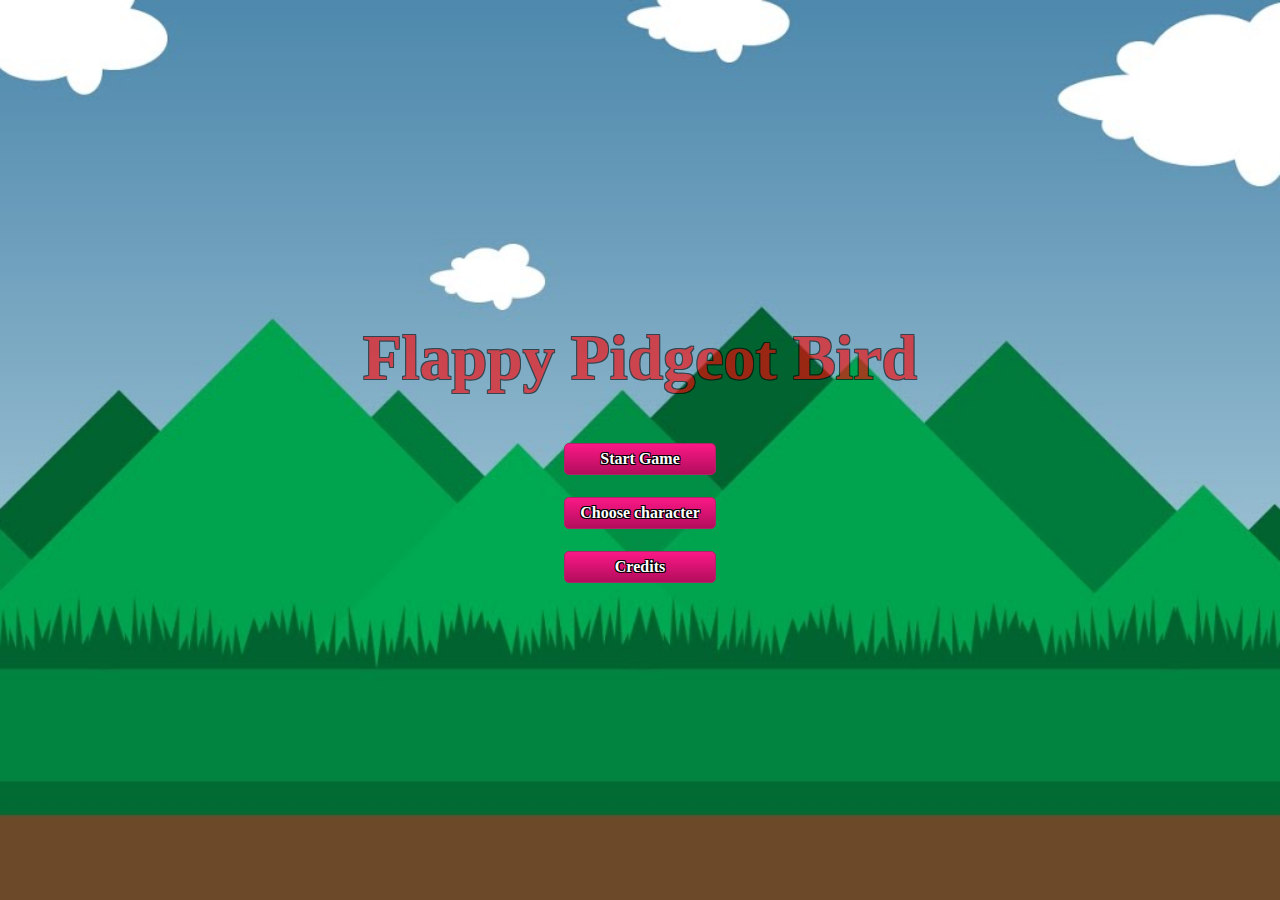
<file: index.html>
<!DOCTYPE html>

<head>
    <title>BFPW</title>
    <script>
        window.onload = function () {
            localStorage.setItem('personaggio', 'pidgeot');
            if (localStorage.getItem('maxScore') == null) localStorage.setItem('maxScore', 0);
            sleep(5000);
            window.location.href = './home.html';
        }

        const sleep = (milliseconds) => {
            return new Promise(resolve => setTimeout(resolve, milliseconds))
        }
    </script>
</head>
<body>
</body>
</file>
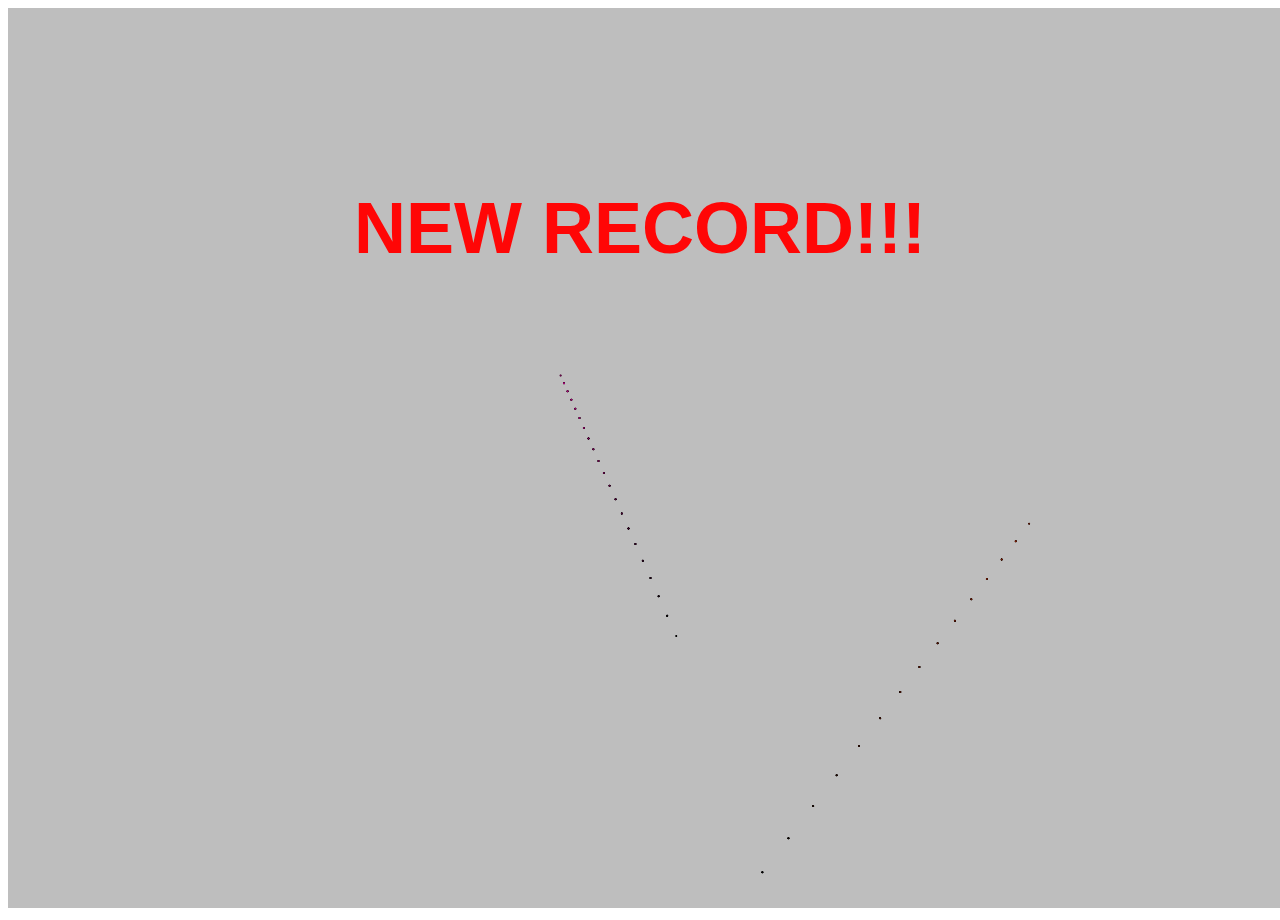
<file: fireworks-best-score.html>
<!DOCTYPE html>
<html>
  <head>
    <meta charset="utf-8">
    <title>NEW RECORD!</title>

    <style media="screen">
      h1 {
        position: absolute;
        top: 20%;
        left: 50%;
        transform: translate(-50%, -50%);
        color: rgb(255, 6, 6);
        font-family: sans-serif;
        font-size: 4.5em;
        font-weight: 900;
      }
    </style>
  </head>
  <body>
    <h1 id="record-fire">NEW RECORD!!!</h1>
    <canvas id="usa"></canvas>

    <script>

window.setTimeout(function(){

// Move to a new location or you can do something else
window.location.href = "game-over.html";

}, 4000);

    'use strict'

    const PI2 = Math.PI * 2
let random = (min, max) => Math.random() * (max - min + 1) + min | 0

class Merica {
  constructor() {
    this.resize()

    this.fireworks = []
    this.counter = 0

  }
  resize() {
    this.width = canvas.width = window.innerWidth
    let center = this.width / 2 | 0
    this.spawnA = center - center / 4 | 0
    this.spawnB = center + center / 4 | 0

    this.height = canvas.height = window.innerHeight
    this.spawnC = this.height * .1
    this.spawnD = this.height * .5

  }
  onClick(evt) {
    let x = evt.clientX || evt.touches && evt.touches[0].pageX
    let y = evt.clientY || evt.touches && evt.touches[0].pageY

    let count = random(3, 5)
    for (let i = 0; i < count; i++) this.fireworks.push(new Firework(
      random(this.spawnA, this.spawnB),
      this.height,
      x,
      y,
      random(300, 400),
      random(30, 100)))

    this.counter = -30

  }
  update() {
    ctx.globalCompositeOperation = 'hard-light'
    ctx.fillStyle = 'rgba(20,20,20,0.15)'
    ctx.fillRect(0, 0, this.width, this.height)

    ctx.globalCompositeOperation = 'lighter'
    for (let firework of this.fireworks) firework.update()

    if (++this.counter === 15) {
      this.fireworks.push(new Firework(
        random(this.spawnA, this.spawnB),
        this.height,
        random(0, this.width),
        random(this.spawnC, this.spawnD),
        random(300, 450),
        random(30, 110)))
      this.counter = 0
    }

    if (this.fireworks.length > 1000) this.fireworks = this.fireworks.filter((firework) => !firework.dead)

  }
}

class Firework {
  constructor(x, y, targetX, targetY, shade, offsprings) {
    this.dead = false
    this.offsprings = offsprings

    this.x = x
    this.y = y
    this.targetX = targetX
    this.targetY = targetY

    this.shade = shade
    this.history = []
  }
  update() {
    if (this.dead) return;

    let xDiff = this.targetX - this.x
    let yDiff = this.targetY - this.y
    if (Math.abs(xDiff) > 3 || Math.abs(yDiff) > 3) {
      this.x += xDiff / 20
      this.y += yDiff / 20

      this.history.push({
        x: this.x,
        y: this.y
      })

      if (this.history.length > 20) this.history.shift()

    } else {
      if (this.offsprings && !this.madeChilds) {

        let start = this.offsprings / 2;
        for (let i = 0; i < start; i++) {
          let targetX = this.x + this.offsprings * Math.cos(PI2 * i / start) | 0
          let targetY = this.y + this.offsprings * Math.sin(PI2 * i / start) | 0

          usa.fireworks.push(new Firework(this.x, this.y, targetX, targetY, this.shade, 0))

        }

      }
      this.madeChilds = true
      this.history.shift()
    }

    if (this.history.length === 0) this.dead = true
    else if (this.offsprings)
      for (let i = 0; this.history.length > i; i++) {
        let point = this.history[i]
        ctx.beginPath()
        ctx.fillStyle = 'hsl(' + this.shade + ',100%,' + i + '%)'
        ctx.arc(point.x, point.y, 1, 0, PI2, false)
        ctx.fill()
      }
    else {
      ctx.beginPath()
      ctx.fillStyle = 'hsl(' + this.shade + ',100%,50%)'
      ctx.arc(this.x, this.y, 1, 0, PI2, false)
      ctx.fill()
    }

  }
}

let canvas = document.getElementById('usa')
let ctx = canvas.getContext('2d')

let usa = new Merica
window.onresize = () => usa.resize()
document.onclick = (evt) => usa.onClick(evt)
document.ontouchstart = (evt) => usa.onClick(evt)

;
(function update() {
  requestAnimationFrame(update)
  usa.update()

}())

  </script>

  </body>
</html>
</file>
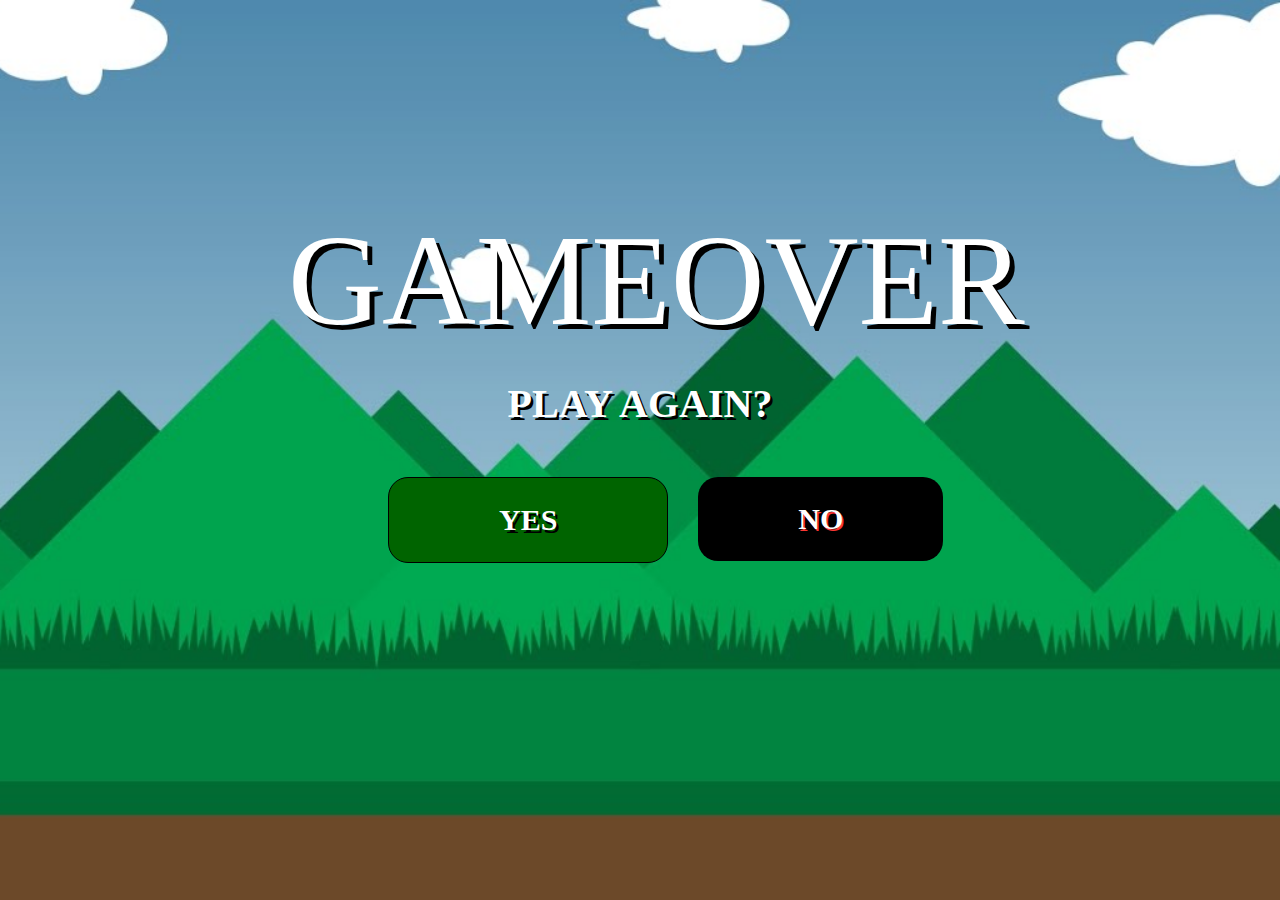
<file: game-over.html>
<html lang="pt-br">

<head>
	<meta charset="utf-8">
	<link rel="stylesheet" href="style.css" type="text/css" media="screen">

	<title> GAME-OVER </title>
</head>


<div id="main">

	<div style="width:55%;" content="width=device-width, initial-scale=1.0" id="tudo">
		<div style="width:55%;" content="width=device-width, initial-scale=1.0" class="gameover">
			<p style="text-align:inherit" style="width:100%;" content="width=device-width, initial-scale=1.0"> GAME </p>
			<p style="width:100%;" content="width=device-width, initial-scale=1.0"> OVER </p>
			<audio autoplay loop >
				<source src="Musica/gameover.mp3" type="audio/mp3">
			  </audio>
		</div>
		<div style="width:100%;" content="width=device-width, initial-scale=1.0" class="continue">
			<p> PLAY AGAIN? </p>
		</div>
		<div style="width:100%;"  content="width=device-width, initial-scale=1.0" class="opcoes">
			<div style="width:100%;" content="width=device-width, initial-scale=1.0" class="yes"> <a href="game.html"> YES </a> </div>
			<div style="width:100%;" content="width=device-width, initial-scale=1.0" class="no"> <a href="home.html"> NO </a> </div>
		</div>
	</div>
</div>
</body>

</html>
</file>
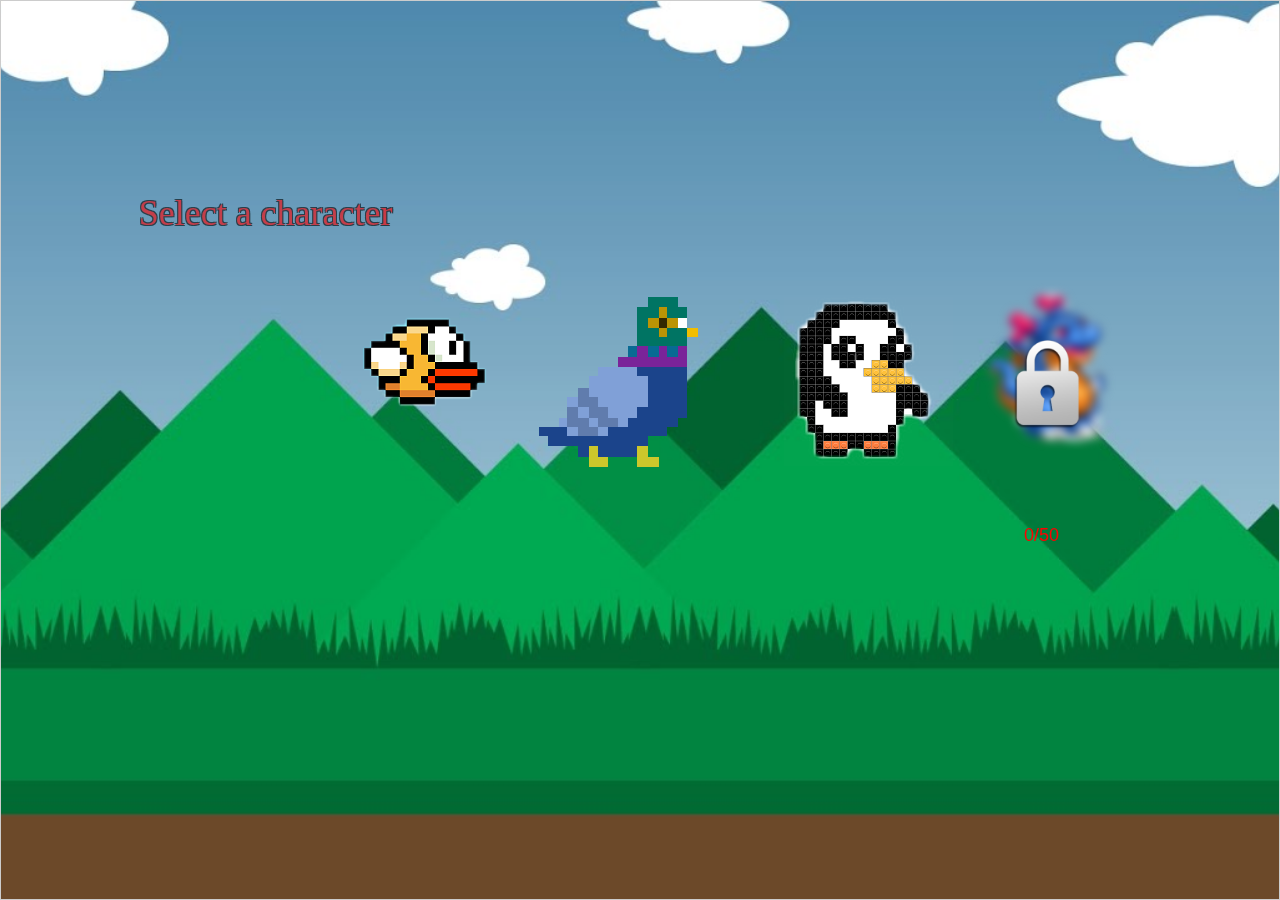
<file: select-character.html>
<!DOCTYPE html>
<html>

<head>
  <meta charset="UTF-8">
  <title>Select a character</title>
  <link rel="stylesheet" href="style.css" type="text/css" media="screen">
  <link rel="stylesheet" href="https://www.w3schools.com/w3css/4/w3.css">

  <script>

      window.onload = function(){
        console.log(localStorage.getItem('maxScore') + "/50");
        document.getElementById("pScore").innerHTML = (localStorage.getItem('maxScore') + "/50").toString();
        if(localStorage.getItem('maxScore') >= 50){
          document.getElementById("original-dragon-blurred").style.visibility = "hidden";
          document.getElementById("lock").style.visibility = "hidden";
          document.getElementById("original-dragon").style.visibility = "visible";
        }
      }

      function flappy(){
          localStorage.setItem('personaggio', "flappy");
          document.getElementById("original-character").style.backgroundColor = "grey";
          document.getElementById("original-pidgeot").style.backgroundColor = "transparent";
          document.getElementById("original-penguin").style.backgroundColor = "transparent";
          document.getElementById("original-dragon").style.backgroundColor = "transparent";
      }

      function pidgeot(){
          localStorage.setItem('personaggio', "pidgeot");
          document.getElementById("original-pidgeot").style.backgroundColor = "grey";
          document.getElementById("original-character").style.backgroundColor = "transparent";
          document.getElementById("original-penguin").style.backgroundColor = "transparent";
          document.getElementById("original-dragon").style.backgroundColor = "transparent";
      }

        function penguin(){
          localStorage.setItem('personaggio', "penguin");
          document.getElementById("original-penguin").style.backgroundColor = "grey";
          document.getElementById("original-pidgeot").style.backgroundColor = "transparent";
          document.getElementById("original-character").style.backgroundColor = "transparent";
          document.getElementById("original-dragon").style.backgroundColor = "transparent";
        }

        function dragonLocked(){
          alert('Unlock with 50 points');
        }

        function dragon(){
          if(localStorage.getItem('maxScore') >= 50){
            localStorage.setItem('personaggio', "dragon");
            document.getElementById("original-dragon").style.backgroundColor = "grey";
            document.getElementById("original-pidgeot").style.backgroundColor = "transparent";
            document.getElementById("original-character").style.backgroundColor = "transparent";
            document.getElementById("original-penguin").style.backgroundColor = "transparent";
          }
          console.log(localStorage.getItem('personaggio'));
        }

      function goback(){
        window.location.href = "home.html";
      }
  </script>
</head>

<body>

  <div id="background-select" class="w3-row w3-border">
        <div id="original-flappy-div" class="w3-third w3-container">
            <h1 id="title-character">Select a character</h1>
            <img   onclick="flappy()" ondblclick="goback()" id="original-character" src="graphics/flappy-original.png">
        </div>
        <div id="original-pidgeot-div" class="w3-third w3-container">
                <img onclick="pidgeot()" ondblclick="goback()" id="original-pidgeot" src="graphics/pigeon.png">
        </div>
        <div id="original-penguin-div" class="w3-third w3-container">
            <img onclick="penguin()" ondblclick="goback()" id="original-penguin" src="graphics/pinguino.png">
        </div>

        <div id="original-dragon-div" class="w3-third w3-container">
          <img onclick="dragonLocked()" id="original-dragon-blurred" src="graphics/drago.png">
          <img onclick="dragonLocked()" id="lock" src="graphics/lucchetto.png">
          <img onclick="dragon()" ondblclick="goback()" id="original-dragon" src="graphics/drago.png">
          <p id="pScore" style="color:red"> </p>
      </div>

  </div>
</body>

</html>
</file>
<file: style.css>
ul{
  list-style-type: none;
}

.button-play:hover, 
.button-credits:hover {
  background-color: #B30D5D;
  background-image: -webkit-linear-gradient(bottom, #B30D5D 0%, #FB1886 100%);
  background-image:         linear-gradient(to bottom, #B30D5D 0%, #FB1886 100%);
  cursor: pointer;
} 

#defaultCanvas0{
  display: block;
}

#main{
  background-color:rgb(55, 170, 59);
  background-image:url("graphics/menuBack.jpg");
  background-position:50% 50%;
  background-size:contain;
  background-size: cover;
  position: fixed;
  top: 0;
  left: 0;
  bottom: 0;
  right: 0;
  overflow: auto;
}

#credits{
  visibility: hidden;
}
 

#background-select{
  background-image:url("graphics/menuBack.jpg");
  background-position:50% 50%;
  background-size:contain;
  background-size: cover;
  position: fixed;
  top: 0;
  left: 0;
  bottom: 0;
  right: 0;
  overflow: auto;
}

#fpb{
  font-family: 'Segoe UI';
  color: red;
  text-shadow: -1px -1px 0 #000, 1px -1px 0 #000, -1px 1px 0 #000, 1px 1px 0 #000;
  position: fixed;
  font-size: 400%;
  top: 35%;
  left: 50%;
  transform: translate(-50%, -50%);

  -webkit-mask-image: linear-gradient(-75deg, rgba(0,0,0,.6) 30%, #000 50%, rgba(0,0,0,.6) 70%);
  -webkit-mask-size: 200%;
  animation: shine 2s linear infinite;
}


@keyframes shine {
  from { -webkit-mask-position: 150%; }
  to { -webkit-mask-position: -50%; }
}

.button-play {
  font-family: 'Segoe UI';
  display: block;
  width: 150px;
  margin: 0 auto;
  height: 30px;
  line-height: 30px;
  border: 1px solid #AA2666;
  color: white;
  font-weight: bold;
  text-align: center;
  text-shadow: -1px -1px 0 #000, 1px -1px 0 #000, -1px 1px 0 #000, 1px 1px 0 #000;
  background-color: #FB1886;
  background-image: -webkit-linear-gradient(bottom, #FB1886 0%, #B30D5D 100%);
  background-image: linear-gradient(to bottom, #FB1886 0%, #B30D5D 100%);
  border-radius: 5px;
  position: fixed;
  top: 51%;
  left: 50%;
  transform: translate(-50%, -50%);
}



.choose-character {
  font-family: 'Segoe UI';
  display: block;
  width: 150px;
  margin: 0 auto;
  height: 30px;
  line-height: 30px;
  border: 1px solid #AA2666;
  color: white;
  font-weight: bold;
  text-align: center;
  text-shadow: -1px -1px 0 #000, 1px -1px 0 #000, -1px 1px 0 #000, 1px 1px 0 #000;
  background-color: #FB1886;
  background-image: -webkit-linear-gradient(bottom, #FB1886 0%, #B30D5D 100%);
  background-image: linear-gradient(to bottom, #FB1886 0%, #B30D5D 100%);
  border-radius: 5px;
  position: fixed;
  top: 57%;
  left: 50%;
  transform: translate(-50%, -50%);
}

.button-credits {
  font-family: 'Segoe UI';
  display: block;
  width: 150px;
  margin: 0 auto;
  height: 30px;
  line-height: 30px;
  border: 1px solid #AA2666;
  color: white;
  font-weight: bold;
  text-align: center;
  text-shadow: -1px -1px 0 #000, 1px -1px 0 #000, -1px 1px 0 #000, 1px 1px 0 #000;
  background-color: #FB1886;
  background-image: -webkit-linear-gradient(bottom, #FB1886 0%, #B30D5D 100%);
  background-image: linear-gradient(to bottom, #FB1886 0%, #B30D5D 100%);
  border-radius: 5px;
  position: fixed;
  top: 63%;
  left: 50%;
  transform: translate(-50%, -50%);
}

#developers{
  font-family: 'Segoe UI';
  font-size: 22px;
  color: darkorange;
  text-shadow: -1px -1px 0 #000, 1px -1px 0 #000, -1px 1px 0 #000, 1px 1px 0 #000;
  text-align: center;
  position: fixed;
  top: 51%;
  left: 50%;
  transform: translate(-60%, -50%);
}

#tit-credit{
  font-family: 'Segoe UI';
  color: red;
  text-shadow: -1px -1px 0 #000, 1px -1px 0 #000, -1px 1px 0 #000, 1px 1px 0 #000;
  text-align: center;
  position: fixed;
  top: 37%;
  left: 50%;
  transform: translate(-50%, -50%);
}

.button-back{
  font-family: 'Segoe UI';
  display: block;
  width: 150px;
  margin: 0 auto;
  height: 30px;
  line-height: 30px;
  border: 1px solid #AA2666;
  color: white;
  font-weight: bold;
  text-align: center;
  text-shadow: -1px -1px 0 #000, 1px -1px 0 #000, -1px 1px 0 #000, 1px 1px 0 #000;
  background-color: #FB1886;
  background-image: -webkit-linear-gradient(bottom, #FB1886 0%, #B30D5D 100%);
  background-image: linear-gradient(to bottom, #FB1886 0%, #B30D5D 100%);
  border-radius: 5px;
  position: fixed;
  top: 70%;
  left: 50%;
  transform: translate(-50%, -50%);
}


/*********************************************************/
@-webkit-keyframes animacao1 { 0% {background: #D62623;}
							   50% {background: #EE3430;}
							   100% {background: #FB3733;} }

@-moz-keyframes animacao1 { 0% {background: #D62623;}
							50% {background: #EE3430;}
							100% {background: #FB3733;} }

@keyframes animacao1 { 0% {background: #D62623;}
							   50% {background: #EE3430;}
							   100% {background: #FB3733;} }

body {
  background: #B0E0E6;
  background-image: url("graphics/skyline.png");
}

#tudo {
    width: 750px;
		height: 580px;
		margin: auto;
    position: fixed;
    top: 50%;
    left: 50%;
    transform: translate(-50%, -50%);
    	border-radius: 40px;
    	-webkit-animation-name: animacao1;
		-webkit-animation-duration: 1s;
		-webkit-animation-timing-function:  linear;
		-webkit-animation-iteration-count: infinite;
		-webkit-animation-direction: alternate;

		-moz-animation-name: animacao1;
		-moz-animation-duration: 1s;
		-moz-animation-timing-function:  linear;
		-moz-animation-iteration-count: infinite;
		-moz-animation-direction: alternate; 

		animation-name: animacao1;
		animation-duration: 1s;
		animation-timing-function:  linear;
		animation-iteration-count: infinite;
    animation-direction: alternate;
  }


.gameover {
      width:750px;
			height: auto;
			padding-top: 60px;
      background: none;
      display: flex;
      align-items: center;
    }

.gameover p {
      margin-top: 0px;
			margin-bottom: 0px;
			font-size: 130px;
      font-family: 'Segoe UI';
			line-height: 120px;
			text-align: center;
			text-shadow: 5px 5px #000000;
			color: #ffffff;}

.continue	{width: 750px;
			height: auto;
			padding-top: 40px;}

.continue p {margin-top: 0px;
			margin-bottom: 0px;
			text-align: center;
			font-size: 40px;
			font-weight: bold;
			font-family: corbel;
			color: #ffffff;
			text-shadow: 2.5px 2.5px #000000;}

.opcoes {
    width: 550px;
		height: auto;
    padding-top: 50px;
    padding-left: 100px;
    margin: auto;
  }

.yes a {text-align: center;
		font-size: 30px;
		font-weight: bold;
		font-family: corbel;
		color: #ffffff;
		text-decoration: none;
		text-shadow: 2.5px 2.5px #000000;
		padding: 25px 110px 25px 110px;
    border: 1px solid #000000;
		border-radius: 20px;
		background: #006400;
		margin-right: 30px;
		float: left;}



@-webkit-keyframes animacao2 { from {-webkit-transform: scale(1);} 
								to {-webkit-transform: scale(1.2);} }

@-moz-keyframes animacao2 { from {-moz-transform: scale(1);} 
								to {-moz-transform: scale(1.1);} }

@keyframes animacao2 { from {transform: scale(1);} 
								to {transform: scale(1.1);} }


.yes a:hover {-webkit-animation-name: animacao2;
		-webkit-animation-duration: 0.8s;
		-webkit-animation-timing-function:  linear;
		-webkit-animation-iteration-count: infinite;
		-webkit-animation-direction: alternate;

		-moz-animation-name: animacao2;
		-moz-animation-duration: 0.8s;
		-moz-animation-timing-function:  linear;
		-moz-animation-iteration-count: infinite;
		-moz-animation-direction: alternate;

		animation-name: animacao2;
		animation-duration: 0.8s;
		animation-timing-function:  linear;
		animation-iteration-count: infinite;
		animation-direction: alternate;}



.no a {text-align: center;
	font-size: 30px;
	font-weight: bold;
	font-family: corbel;
	color: #ffffff;
	text-decoration: none;
	text-shadow: 1.5px 1.5px #FB3733;
	padding: 25px 100px 25px 100px;
	border-radius: 20px;
	background: #000000;
  float: left;
}


#original-flappy-div{
  position: fixed;
  top: 22.5%;
  left: 25%;
  transition: transform .2s; /* Animation */
}

#original-pidgeot-div{
  position: fixed;
  top: 33%;
  left:40%;
  transition: transform .2s; /* Animation */
}

#original-penguin-div{
  position: fixed;
  top: 33%;
  left:60%;
  transition: transform .2s; /* Animation */
}

#original-dragon-blurred{
  position: fixed;
  top: 30%;
  left:75%;
  -webkit-filter: blur(5px);
  -moz-filter: blur(5px);
  -o-filter: blur(5px);
  -ms-filter: blur(5px);
  filter: blur(5px);
}
#lock{
  width: 100px;
  height: 100px;
  position: fixed;
  top: 37%;
  left:78%;
}


#lock:hover, #original-dragon-blurred:hover{
animation: shake 0.82s cubic-bezier(.36,.07,.19,.97) both;
  transform: translate3d(0, 0, 0);
  backface-visibility: hidden;
  perspective: 1000px;
}

#original-dragon{
  position: fixed;
  transition: transform .2s; /* Animation */
  top: 30%;
  left:75%;
  visibility: hidden;
}
#pScore{
  position: fixed;
  font-size: large;
  top: 56%;
  left:80%;
}


#title-character{
  top: 25%;
  left: 50%;
  font-family: 'Segoe UI';
  color: red;
  text-shadow: -1px -1px 0 #000, 1px -1px 0 #000, -1px 1px 0 #000, 1px 1px 0 #000;
  transform: translate(-50%, -50%);
  -webkit-mask-image: linear-gradient(-75deg, rgba(0,0,0,.6) 30%, #000 50%, rgba(0,0,0,.6) 70%);
  -webkit-mask-size: 200%;
  animation: shine 2s linear infinite;
}


@keyframes shake {
  10%, 90% {
    transform: translate3d(-1px, 0, 0);
  }
  
  20%, 80% {
    transform: translate3d(2px, 0, 0);
  }

  30%, 50%, 70% {
    transform: translate3d(-4px, 0, 0);
  }

  40%, 60% {
    transform: translate3d(4px, 0, 0);
  }
}

#original-dragon:hover, #original-character:hover, #original-pidgeot:hover, #original-penguin:hover{
  transform: scale(1.3);
}
</file>
